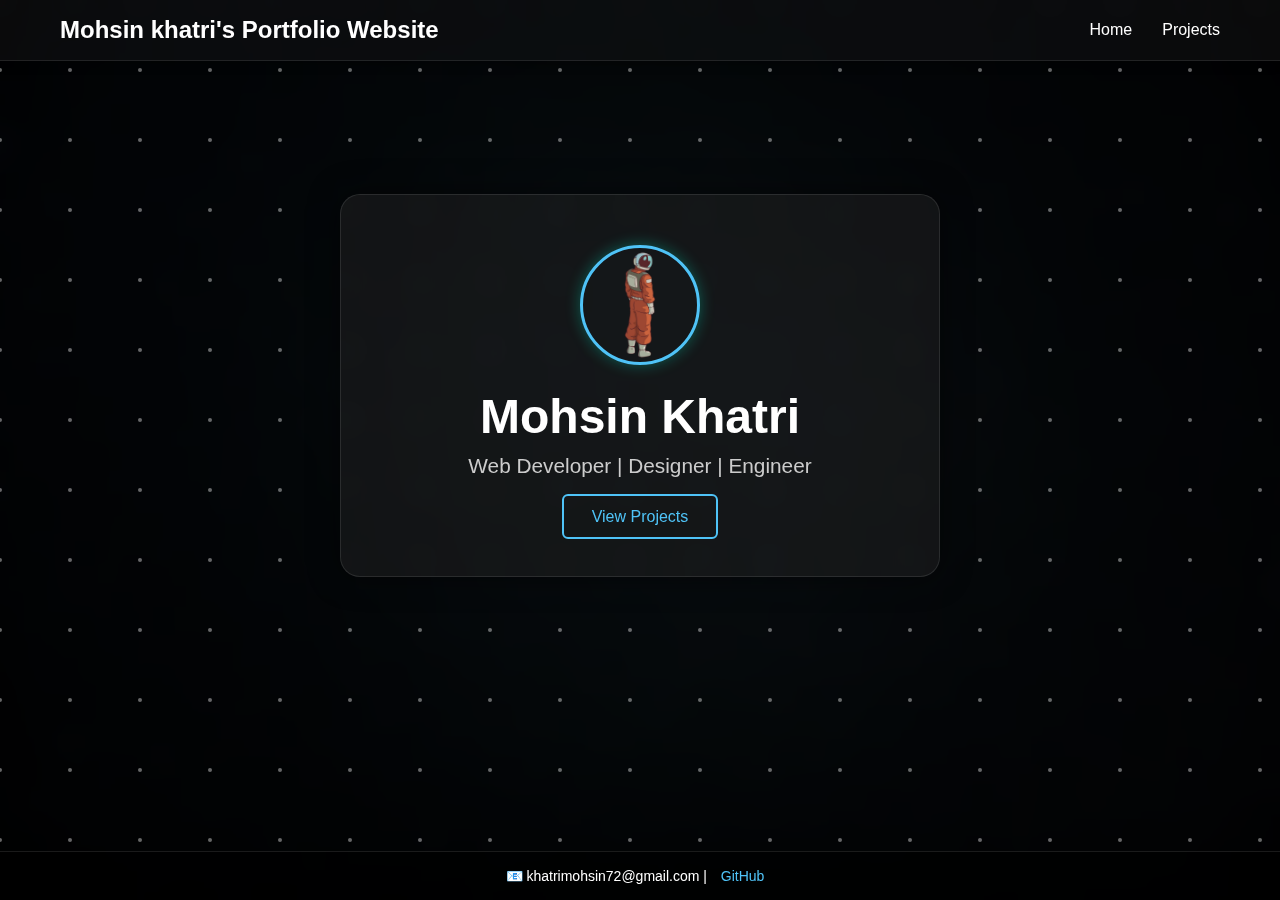
<file: index.html>
<!DOCTYPE html>
<html lang="en">
<head>
  <meta charset="UTF-8" />
  <meta name="viewport" content="width=device-width, initial-scale=1.0"/>
  <title>Mohsin Khatri - Portfolio</title>
  <link rel="stylesheet" href="style.css" />
</head>
<body>
  <canvas id="bgCanvas"></canvas>

  <div class="overlay">
    <nav class="navbar">
      <div class="logo">Mohsin khatri's Portfolio Website</div>
      <ul>
        <li><a href="index.html">Home</a></li>
        <li><a href="projects.html">Projects</a></li>
        
      </ul>
    </nav>

    <div class="hero">
  <div class="hero-box">
    <img src="profile.png" alt="Mohsin Khatri" class="profile-img" />
    <h1>Mohsin Khatri</h1>
    <p>Web Developer | Designer | Engineer</p>
    <a href="projects.html" class="btn">View Projects</a> <!-- ✅ inside hero-box -->
  </div>
</div>




  <script src="script.js"></script>

<footer class="contact-bar">
  📧 khatrimohsin72@gmail.com |
  <a href="https://github.com/darksidegamer16/darksidegamer16.github.io" target="_blank">GitHub</a>
</footer>

</body>
</html>
</file>
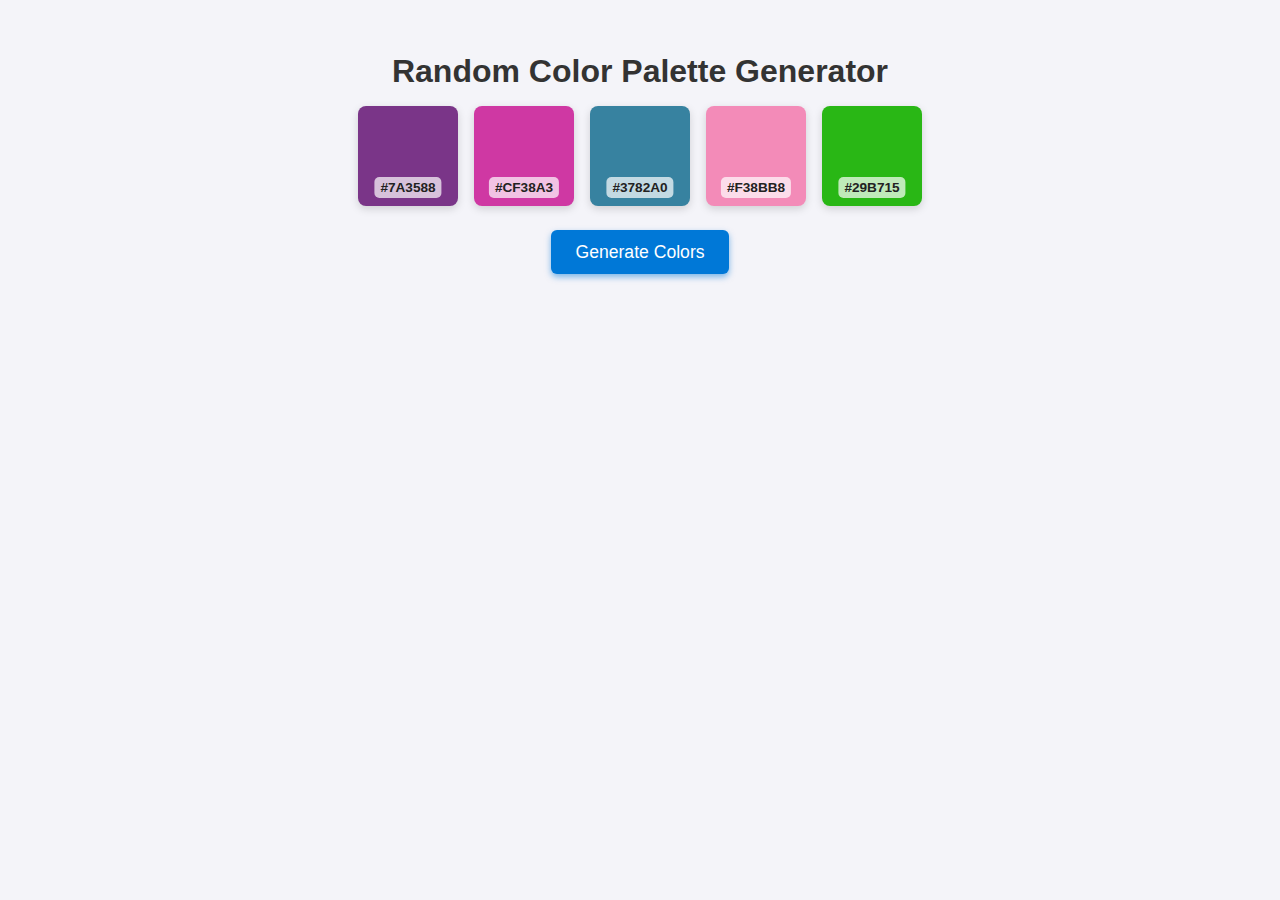
<file: colorpalette.html>
<!DOCTYPE html>
<html lang="en">
<head>
<meta charset="UTF-8" />
<meta name="viewport" content="width=device-width, initial-scale=1" />
<title>Random Color Palette Generator</title>
<style>
  body {
    font-family: 'Segoe UI', Tahoma, Geneva, Verdana, sans-serif;
    background: #f4f4f9;
    display: flex;
    flex-direction: column;
    align-items: center;
    padding: 2rem;
    margin: 0;
  }
  h1 {
    margin-bottom: 1rem;
    color: #333;
  }
  #palette {
    display: flex;
    gap: 1rem;
    margin-bottom: 1.5rem;
  }
  .color-box {
    width: 100px;
    height: 100px;
    border-radius: 8px;
    cursor: pointer;
    position: relative;
    box-shadow: 0 3px 8px rgba(0,0,0,0.15);
    transition: transform 0.2s ease;
  }
  .color-box:hover {
    transform: scale(1.1);
  }
  .color-code {
    position: absolute;
    bottom: 8px;
    left: 50%;
    transform: translateX(-50%);
    background: rgba(255,255,255,0.7);
    padding: 3px 6px;
    border-radius: 5px;
    font-size: 0.85rem;
    font-weight: 600;
    color: #222;
    user-select: none;
  }
  button {
    padding: 0.7rem 1.5rem;
    border: none;
    background-color: #0078d7;
    color: white;
    font-size: 1.1rem;
    border-radius: 6px;
    cursor: pointer;
    box-shadow: 0 3px 6px rgba(0,120,215,0.5);
    transition: background-color 0.3s ease;
  }
  button:hover {
    background-color: #005a9e;
  }
  #msg {
    margin-top: 1rem;
    font-size: 0.9rem;
    color: #2e7d32;
    min-height: 1.2rem;
  }
</style>
</head>
<body>

<h1>Random Color Palette Generator</h1>

<div id="palette"></div>
<button id="generateBtn">Generate Colors</button>
<div id="msg"></div>

<script src="colorpalette.js"></script>
</body>
</html>
</file>
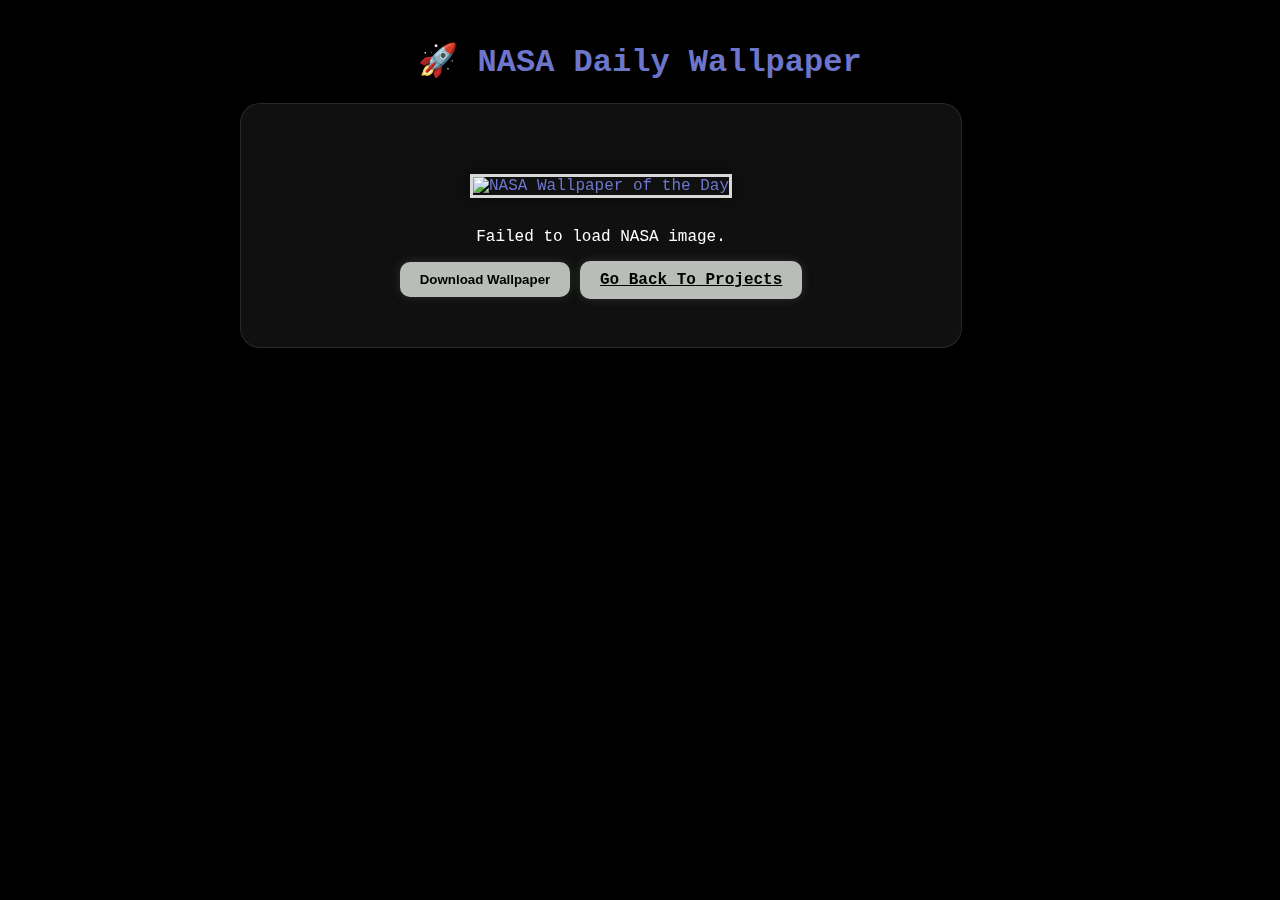
<file: daily-wallpaper.html>
<!DOCTYPE html>
<html lang="en">
<head>
    <meta charset="UTF-8">
    <meta name="viewport" content="width=device-width, initial-scale=1.0">
    <title>NASA Daily Wallpaper</title>
    <link rel="stylesheet" href="daily-wallpaper.css">
</head>
<body>
    <div class="container">
        <h1>🚀 NASA Daily Wallpaper</h1>
        <div id="wallpaper-section">
            <img id="nasaImage" alt="NASA Wallpaper of the Day">
            <p id="description"></p>
            <button id="downloadBtn">Download Wallpaper</button>
            <a href="projects.html" id="backBtn">Go Back To Projects</a>
            

        </div>
    </div>
    <script src="daily-wallpaper.js"></script>
</body>
</html>
</file>
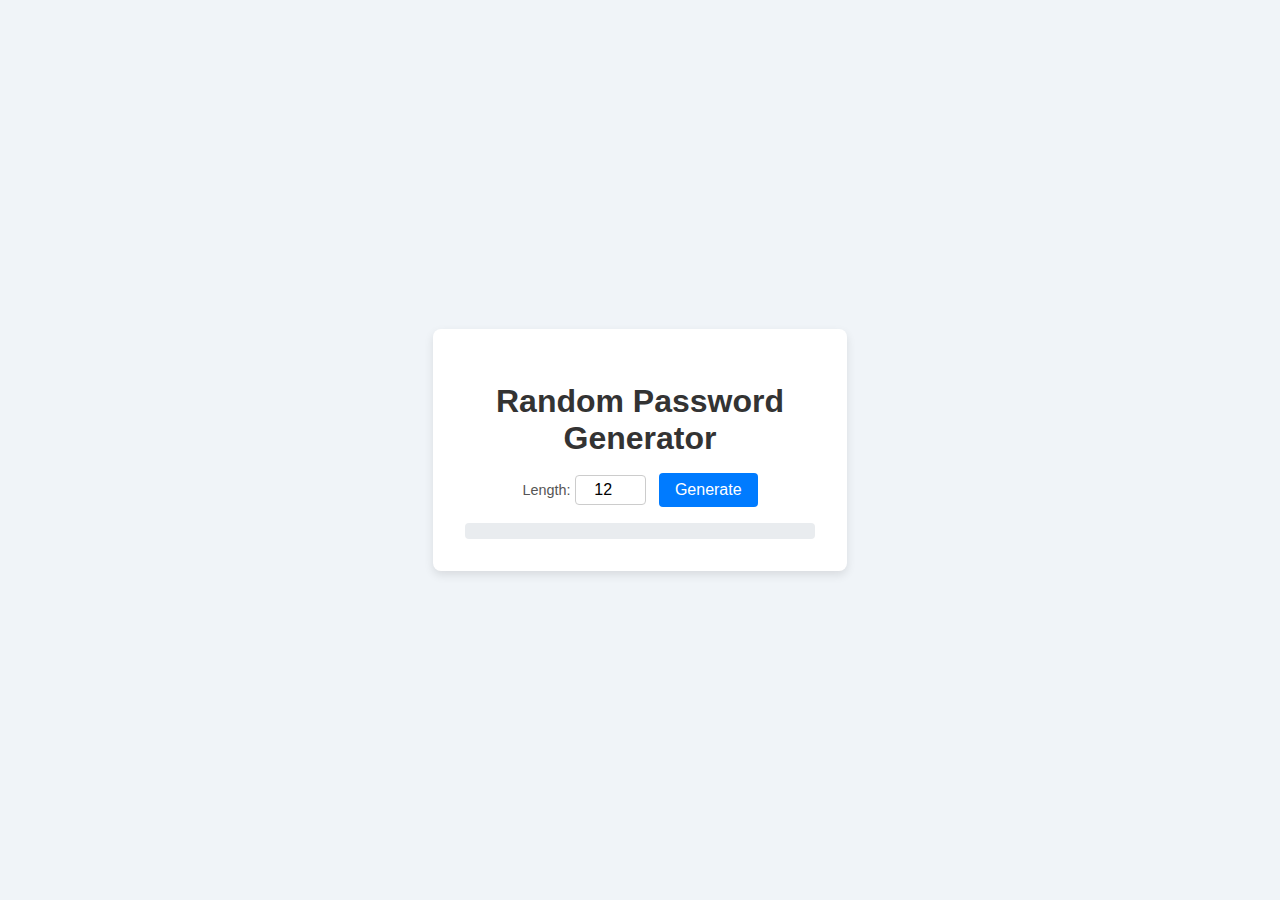
<file: passgen.html>
<!DOCTYPE html>
<html lang="en">
<head>
    <meta charset="UTF-8" />
    <meta name="viewport" content="width=device-width, initial-scale=1" />
    <title>Random Password Generator</title>
    <style>
        body {
            font-family: Arial, sans-serif;
            background: #f0f4f8;
            display: flex;
            flex-direction: column;
            align-items: center;
            justify-content: center;
            height: 100vh;
            margin: 0;
        }
        .container {
            background: white;
            padding: 2rem;
            border-radius: 8px;
            box-shadow: 0 4px 10px rgba(0,0,0,0.1);
            max-width: 350px;
            width: 100%;
            text-align: center;
        }
        h1 {
            margin-bottom: 1rem;
            color: #333;
        }
        input[type="number"] {
            width: 60px;
            padding: 0.3rem;
            font-size: 1rem;
            margin-right: 0.5rem;
            border: 1px solid #ccc;
            border-radius: 4px;
            text-align: center;
        }
        button {
            padding: 0.5rem 1rem;
            font-size: 1rem;
            background: #007bff;
            color: white;
            border: none;
            border-radius: 4px;
            cursor: pointer;
            transition: background 0.3s ease;
        }
        button:hover {
            background: #0056b3;
        }
        #password {
            margin-top: 1rem;
            font-weight: bold;
            word-break: break-all;
            user-select: all;
            padding: 0.5rem;
            background: #e9ecef;
            border-radius: 4px;
            font-size: 1.1rem;
        }
        label {
            font-size: 0.9rem;
            color: #555;
        }
    </style>
</head>
<body>
    <div class="container">
        <h1>Random Password Generator</h1>
        <div>
            <label for="length">Length:</label>
            <input type="number" id="length" min="4" max="64" value="12" />
            <button id="generateBtn">Generate</button>
        </div>
        <div id="password" aria-live="polite" tabindex="0"></div>
    </div>
    <script src="passgen.js"></script>
</body>
</html>
</file>
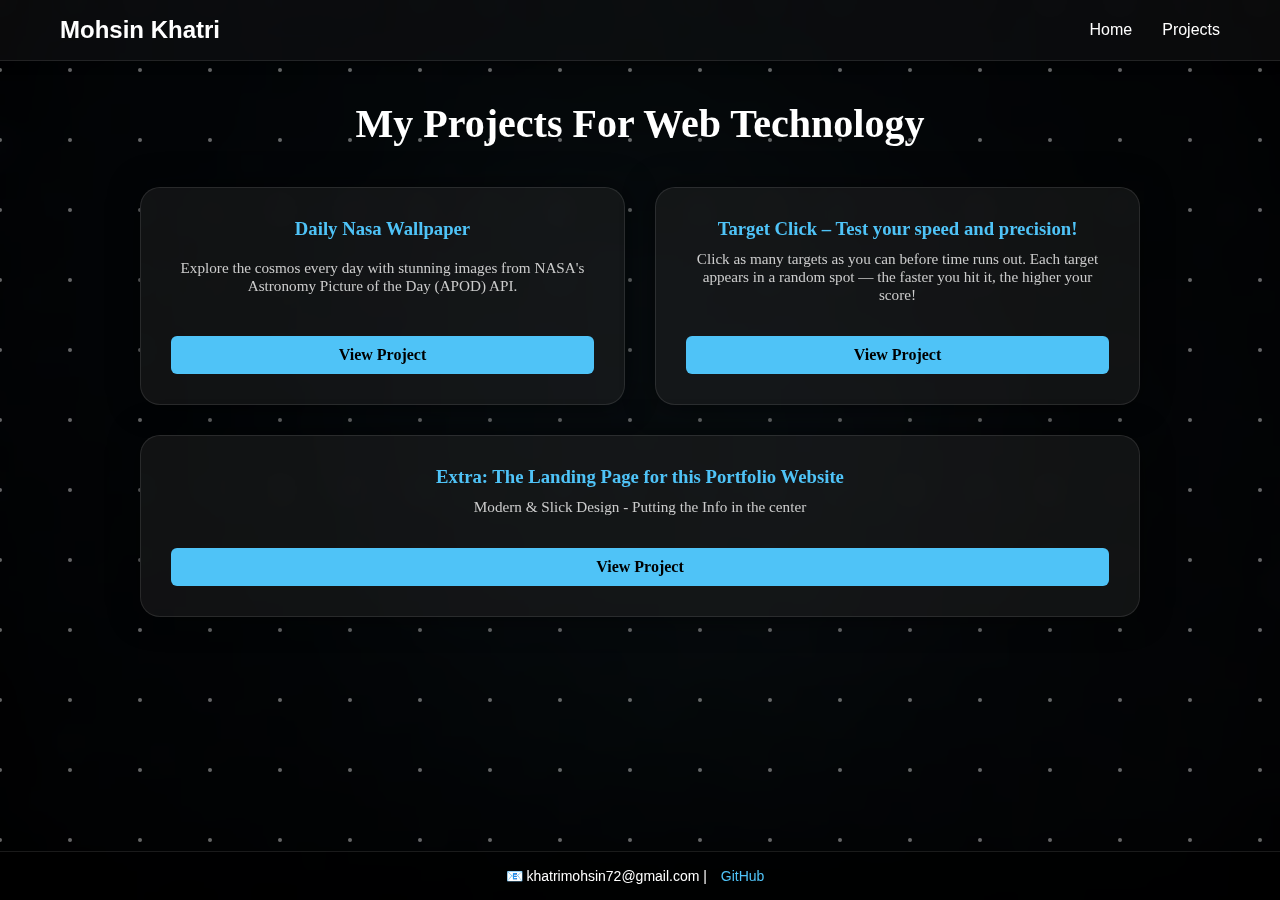
<file: projects.html>
<!DOCTYPE html>
<html lang="en">
<head>
  <meta charset="UTF-8" />
  <meta name="viewport" content="width=device-width, initial-scale=1.0"/>
  <title>Projects – Mohsin Khatri</title>
  <link rel="stylesheet" href="style.css" />
</head>
<body>

  <!-- Optional: Keep animated background -->
  <canvas id="bgCanvas"></canvas>

  <div class="overlay">
    <nav class="navbar">
      <div class="logo">Mohsin Khatri</div>
      <ul>
        <li><a href="index.html">Home</a></li>
        <li><a href="projects.html" class="active">Projects</a></li>
        
      </ul>
    </nav>

    <section class="projects-section">
      <h1>My Projects For Web Technology</h1>
      <div class="projects-grid">

        <!-- Project Card 1 -->
     <div class="project-card">
  <h3>Daily Nasa Wallpaper</h3>
  <p>Explore the cosmos every day with stunning images from NASA's Astronomy Picture of the Day (APOD) API.</p>
  <a href="daily-wallpaper.html" class="card-button" style="color: black;">View Project</a>
  
     </div>



        <!-- Project Card 2 -->
        <div class="project-card">
          <h3>Target Click – Test your speed and precision!</h3>
          <p>Click as many targets as you can before time runs out. Each target appears in a random spot — the faster you hit it, the higher your score!</p>
          <a href="target-click.html" class="card-button" style="color: black;">View Project</a>
          
        </div>

        <!-- Project Card 2 -->
        <div class="project-card full-width">
          <h3>Extra: The Landing Page for this Portfolio Website</h3>
          <p>Modern & Slick Design - Putting the Info in the center </p>
          <a href="index.html" class="card-button" style="color: black;">View Project</a>
          
        </div>
        
      </div>
    </section>
    <footer class="contact-bar">
    📧 khatrimohsin72@gmail.com |
  <a href="https://github.com/darksidegamer16/darksidegamer16.github.io" target="_blank">GitHub</a>
  </footer>
  </div>

  

  <script src="script.js"></script>
</body>
</html>
</file>
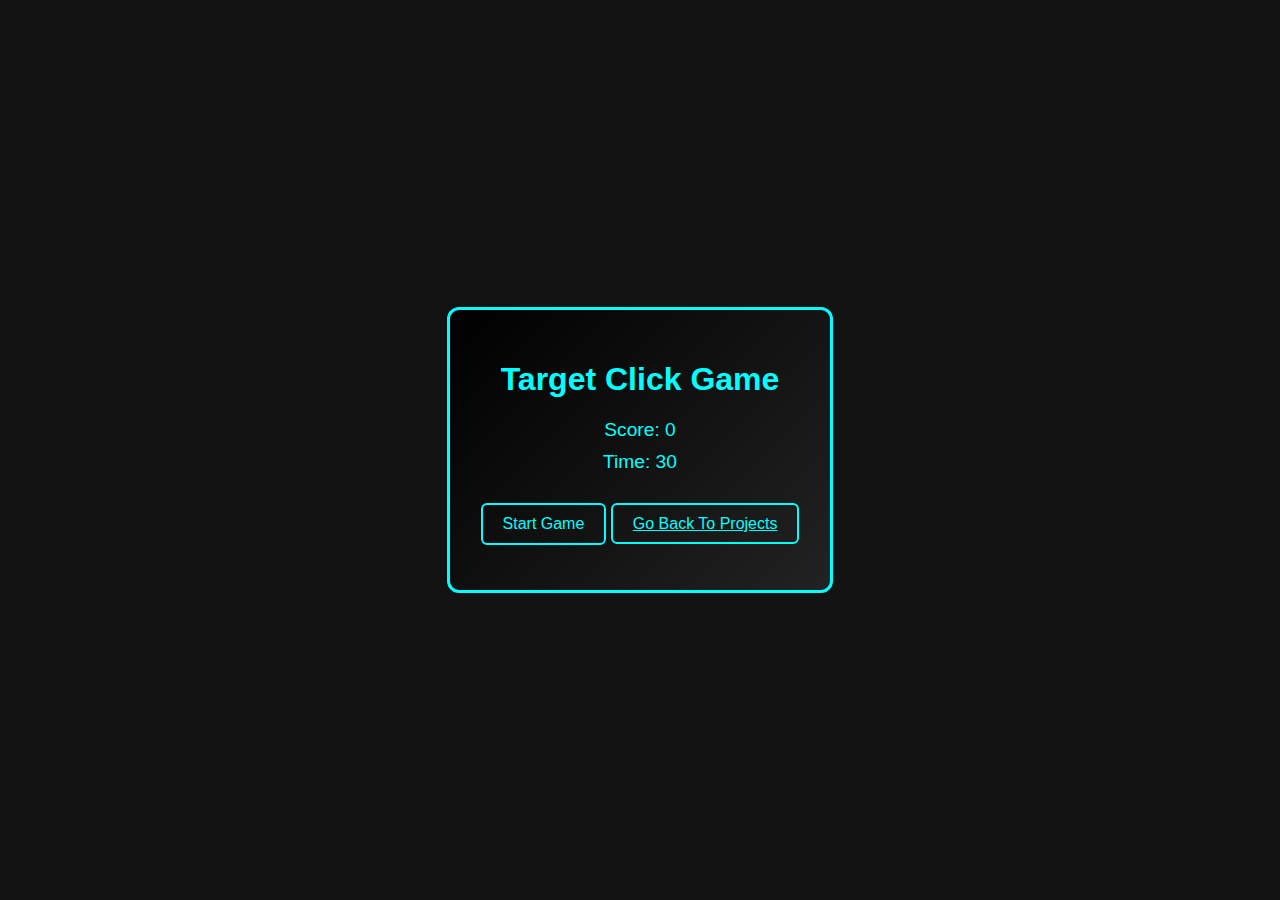
<file: target-click.html>
<!DOCTYPE html>
<html lang="en">
<head>
    <meta charset="UTF-8" />
    <meta name="viewport" content="width=device-width, initial-scale=1" />
    <title>Target Click Game</title>
    <link rel="stylesheet" href="target-click.css" />
</head>
<body>
    <div class="game-container">
        <h1>Target Click Game</h1>
        <div id="score">Score: 0</div>
        <div id="timer">Time: 30</div>
        <div id="target"></div>
        <button id="start-btn">Start Game</button>
        <a href="projects.html" id="back-btn">Go Back To Projects</a>
        <div id="message"></div>
    </div>

    <script src="target-click.js"></script>
</body>
</html>
</file>
<file: style.css>
* {
  margin: 0;
  padding: 0;
  box-sizing: border-box;
}

body, html {
  height: 100%;
  background-color: #000;
  overflow: hidden;
}

canvas#bgCanvas {
  display: block;
  width: 100%;
  height: 100%;
}

/* existing canvas styles stay same */

.overlay {
  position: absolute;   
  top: 0;
  left: 0;
  width: 100%;
  height: 100%;
  color: white;
  display: flex;
  flex-direction: column;
  justify-content: space-between;
  z-index: 1;
  pointer-events: none; /* ✅ Let canvas receive mouse events */
}
.navbar,
.hero .btn {
  pointer-events: auto; /* ✅ Allow interaction */
}

.navbar {
  position: fixed;
  top: 0;
  left: 0;
  width: 100%;
  padding: 16px 60px;
  display: flex;
  justify-content: space-between;
  align-items: center;
  font-family: sans-serif;
  z-index: 10;

 background: rgba(20, 20, 20, 0.5);
backdrop-filter: blur(12px) saturate(180%);
  border-bottom: 1px solid rgba(255, 255, 255, 0.1);
  box-shadow: 0 2px 10px rgba(0, 0, 0, 0.4);
}

.navbar .logo {
  font-weight: bold;
  font-size: 24px;
}

.navbar ul {
  list-style: none;
  display: flex;
  gap: 30px;
}

.navbar ul li a {
  text-decoration: none;
  color: white;
  font-size: 16px;
  transition: 0.3s;
}

.navbar ul li a:hover {
  color: #4FC3F7;
}

.hero {
  display: flex;
  flex-direction: column;
  align-items: center;
  justify-content: center;
  text-align: center;
  flex-grow: 1;
  font-family: 'Segoe UI', sans-serif;
  padding: 20px;
}

.hero-box {
  background: rgba(40, 40, 40, 0.4);
  backdrop-filter: blur(12px);
  padding: 50px 60px; /* more padding */
  border-radius: 20px;
  border: 1px solid rgba(255, 255, 255, 0.1);
  box-shadow: 0 0 30px rgba(0, 0, 0, 0.5);
  max-width: 600px;
  width: 90%;
  text-align: center;
}

.hero h1 {
  font-size: 3rem;
  margin-bottom: 10px; /* 🆕 spacing below name */
}

.hero p {
  font-size: 1.3rem;
  margin-bottom: 30px; /* 🆕 spacing before button */
  color: #ccc;
}


.hero .btn {
  margin-top: 40px;
  padding: 12px 28px;
  border: 2px solid #4FC3F7;
  color: #4FC3F7;
  text-decoration: none;
  border-radius: 6px;
  font-size: 1rem;
  transition: 0.3s;
}

.hero .btn:hover {
  background-color: #4FC3F7;
  color: black;
}

/* Animations */
@keyframes fadeInDown {
  from { opacity: 0; transform: translateY(-20px); }
  to { opacity: 1; transform: translateY(0); }
}

@keyframes fadeInUp {
  from { opacity: 0; transform: translateY(20px); }
  to { opacity: 1; transform: translateY(0); }
}

.profile-img {
  width: 120px;
  height: 120px;
  object-fit: cover;
  border-radius: 50%; /* makes it circular */
  margin-bottom: 20px;
  border: 3px solid #4FC3F7;
  box-shadow: 0 0 15px rgba(0, 255, 213, 0.3);
}

.contact-bar {
  background: rgba(0, 0, 0, 0.6);
  backdrop-filter: blur(8px);
  color: white;
  text-align: center;
  padding: 16px 0;
  font-size: 14px;
  font-family: sans-serif;
  margin-top: 80px;
  border-top: 1px solid rgba(255, 255, 255, 0.1);
}

.contact-bar a {
  color: #4FC3F7;
  text-decoration: none;
  margin: 0 10px;
}
.contact-bar {
  pointer-events: auto;
}

.contact-bar a:hover {
  text-decoration: underline;
}

/*-----------------------------------------------------------*/
/*projects page*/

.projects-section {
  padding: 100px 40px 60px;
  text-align: center;
}

.projects-section h1 {
  font-size: 2.5rem;
  margin-bottom: 40px;
  color: white;
}

.projects-grid {
  display: grid;
  grid-template-columns: 1fr 1fr;  /* ✅ Force exactly 2 columns */
  gap: 30px;
  max-width: 1000px;
  margin: 0 auto;
}

.project-card {
  display: flex;
  flex-direction: column;
  justify-content: space-between;
  background: rgba(40, 40, 40, 0.4); /* ✅ match hero box */
  backdrop-filter: blur(12px);
  padding: 30px;
  border-radius: 20px;
  border: 1px solid rgba(255, 255, 255, 0.1);
  box-shadow: 0 0 30px rgba(0, 0, 0, 0.5); /* ✅ match hero box */
  color: #fff;
  height: 100%;
  overflow: hidden;
  transition: transform 0.3s ease;
}


/* 🔥 Force this one to span 2 columns */
.project-card.full-width {
  grid-column: 1 / span 2;
}



.project-card h3 {
  margin-bottom: 10px;
  color: #4FC3F7;
}

.project-card p {
  font-size: 0.95rem;
  color: #ccc;
  margin-bottom: 12px;
}

.project-card a {
  color: #4FC3F7;
  text-decoration: none;
  font-weight: bold;
}

.project-card a:hover {
  text-decoration: underline;
}

.project-preview {
  width: 100%;
  margin-top: 15px;
  border-radius: 10px;
  border: 1px solid rgba(255, 255, 255, 0.1);
  box-shadow: 0 4px 12px rgba(0, 0, 0, 0.4);
  object-fit: cover;
  max-height: 180px;
  transition: transform 0.3s ease;
}

.project-preview:hover {
  transform: scale(1.02);
}


/*buttons for projects */

.project-card {
  position: relative;
}

.card-button {
  display: inline-block;
  margin-top: 20px;
  padding: 10px 20px;
  background: #4FC3F7;
  color: black;
  font-weight: bold;
  text-decoration: none;
  border-radius: 6px;
  transition: 0.3s;
  pointer-events: auto;
  z-index: 1000;
}


.card-button:hover {
  background: #00c4a7;
  color: white;
}
</file>
<file: daily-wallpaper.css>
body {
    background-color: #000;
    color: #6d76ca;
    font-family: 'Courier New', Courier, monospace;
    text-align: center;
    margin: 0;
    padding: 20px;
}

.container {
    max-width: 800px;
    margin: auto;
}

#wallpaper-section {
    background: rgba(40, 40, 40, 0.4);
  backdrop-filter: blur(12px);
  padding: 50px 60px; /* more padding */
  border-radius: 20px;
  border: 1px solid rgba(255, 255, 255, 0.1);
  box-shadow: 0 0 30px rgba(0, 0, 0, 0.5);
  max-width: 600px;
  width: 90%;
  text-align: center;
}

img {
    width: 100%;
    max-height: 500px;
    object-fit: cover;
    margin: 20px 0;
    border: 3px solid #d8d8d8;
    box-shadow: 0 0 15px #080808;
}

#downloadBtn {
    padding: 10px 20px;
    background: #b8bdb7;
    color: #000;
    border: none;
    border-radius: 10px;
    cursor: pointer;
    font-weight: bold;
    box-shadow: 0 0 10px #2e2e2e;
    transition: all 0.2s ease;
}

#downloadBtn:hover {
    background: #c9bdbd;
    box-shadow: 0 0 20px #00ffff;
}

#description {
    color: #fff;
    margin-top: 10px;
    font-size: 16px;
}

#backBtn {
    padding: 10px 20px;
    background: #b8bdb7;
    color: #000;
    border: none;
    border-radius: 10px;
    cursor: pointer;
    font-weight: bold;
    box-shadow: 0 0 10px #2e2e2e;
    transition: all 0.2s ease;
}

#backBtn:hover {
    background: #c9bdbd;
    box-shadow: 0 0 20px #00ffff;
}
</file>
<file: target-click.css>
body {
    background: #121212;
    color: #00ffff;
    font-family: 'Segoe UI', Tahoma, Geneva, Verdana, sans-serif;
    display: flex;
    justify-content: center;
    align-items: center;
    height: 100vh;
    margin: 0;
}

.game-container {
    text-align: center;
    background: linear-gradient(135deg, #000, #222);
    padding: 30px;
    border: 3px solid #00ffff;
    border-radius: 12px;
    width: 320px;
    position: relative;
}

#score, #timer {
    font-size: 1.2rem;
    margin: 10px 0;
}

#target {
    background-color: #ff00ff;
    width: 60px;
    height: 60px;
    border-radius: 50%;
    position: absolute;
    cursor: pointer;
    display: none;
    box-shadow: 0 0 10px #ff00ff;
    transition: transform 0.1s ease;
}

#target:active {
    transform: scale(0.8);
}

#start-btn {
    margin-top: 20px;
    padding: 10px 20px;
    font-size: 1rem;
    cursor: pointer;
    border: 2px solid #00ffff;
    background: transparent;
    color: #00ffff;
    border-radius: 6px;
    transition: background-color 0.3s ease;
}

#start-btn:hover {
    background-color: #00ffff;
    color: #000;
}

#message {
    margin-top: 15px;
    font-size: 1.1rem;
    color: #ffff00;
}

#back-btn {
    margin-top: 20px;
    padding: 10px 20px;
    font-size: 1rem;
    cursor: pointer;
    border: 2px solid #00ffff;
    background: transparent;
    color: #00ffff;
    border-radius: 6px;
    transition: background-color 0.3s ease;
}

#back-btn:hover {
    background-color: #00ffff;
    color: #000;
}
</file>
